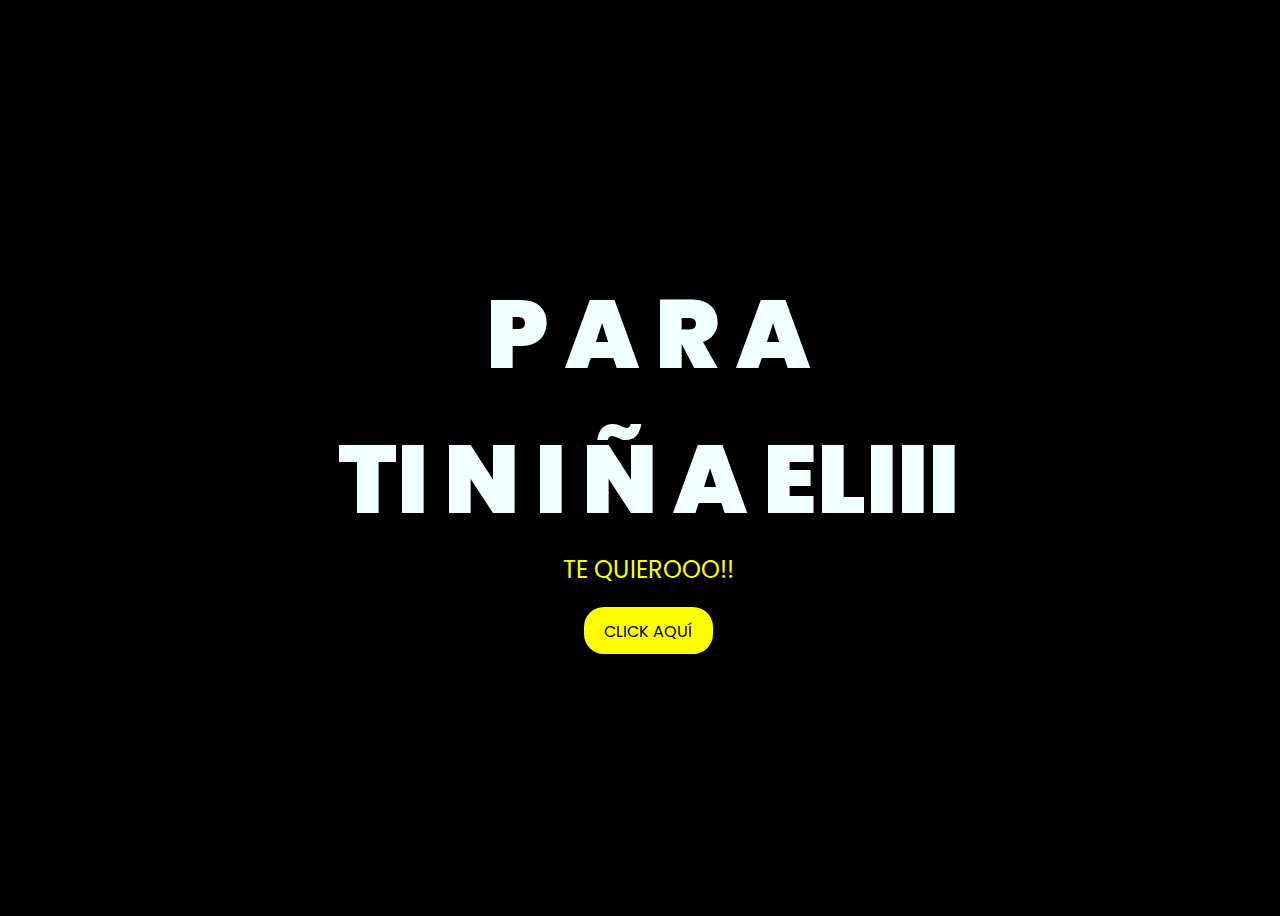
<file: index.html>
<!DOCTYPE html>
<html lang="en">
<head>
    <meta charset="UTF-8">
    <meta http-equiv="X-UA-Compatible" content="IE=edge">
    <meta name="viewport" content="width=device-width, initial-scale=1.0">
    <link rel="stylesheet" href="style.css">
    <link rel="icon" href="flowers.png" type="image/x-icon">
    <title>FLORES</title>
</head>
<body>
    <div class="greetings">

        <span>P</span>
        <span>A</span>
        <span>R</span>
        <span>A</span>

    </div>
    <div class="greetings">
        <span>TI</span>
        <span>N</span>
        <span>I</span>
        <span>Ñ</span>
        <span>A</span>
        <span></span>
        <span>ELIII</span>

        
    </div>
    <div class="description">
        <span>TE QUIEROOO!!</span>
    </div>
    <div class="button">
        <button>
            <a href="FLORESSS.html">CLICK AQUÍ</a>
        </button>
        
    </div>
</body>
</html>
</file>
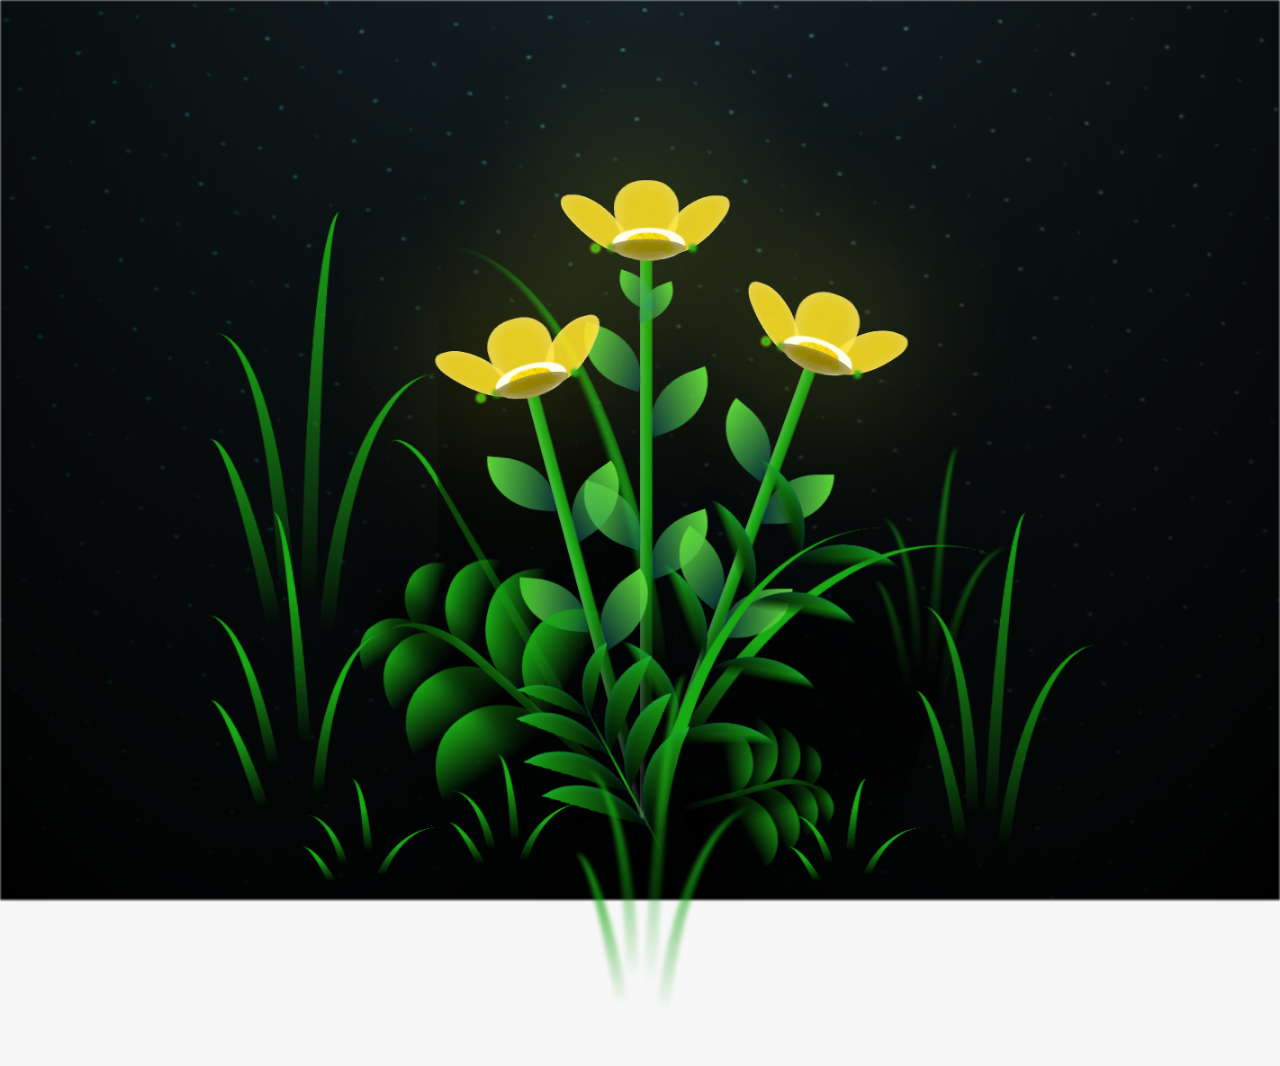
<file: FLOR.html>
<!DOCTYPE html>
<html lang="en">
<head>
    <meta charset="UTF-8">
    <meta http-equiv="X-UA-Compatible" content="IE=edge">
    <meta name="viewport" content="width=device-width, initial-scale=1.0">
    <link rel="stylesheet" href="main.css">
    <link rel="icon" href="flowers.png" type="image/x-icon">
    <title>FLORES</title>
</head>

<body class="container">
    <div class="night"></div>
    <div class="flowers">
      <div class="flower flower--1">
        <div class="flower__leafs flower__leafs--1">
          <div class="flower__leaf flower__leaf--1"></div>
          <div class="flower__leaf flower__leaf--2"></div>
          <div class="flower__leaf flower__leaf--3"></div>
          <div class="flower__leaf flower__leaf--4"></div>
          <div class="flower__white-circle"></div>
  
          <div class="flower__light flower__light--1"></div>
          <div class="flower__light flower__light--2"></div>
          <div class="flower__light flower__light--3"></div>
          <div class="flower__light flower__light--4"></div>
          <div class="flower__light flower__light--5"></div>
          <div class="flower__light flower__light--6"></div>
          <div class="flower__light flower__light--7"></div>
          <div class="flower__light flower__light--8"></div>
  
        </div>
        <div class="flower__line">
          <div class="flower__line__leaf flower__line__leaf--1"></div>
          <div class="flower__line__leaf flower__line__leaf--2"></div>
          <div class="flower__line__leaf flower__line__leaf--3"></div>
          <div class="flower__line__leaf flower__line__leaf--4"></div>
          <div class="flower__line__leaf flower__line__leaf--5"></div>
          <div class="flower__line__leaf flower__line__leaf--6"></div>
        </div>
      </div>
  
      <div class="flower flower--2">
        <div class="flower__leafs flower__leafs--2">
          <div class="flower__leaf flower__leaf--1"></div>
          <div class="flower__leaf flower__leaf--2"></div>
          <div class="flower__leaf flower__leaf--3"></div>
          <div class="flower__leaf flower__leaf--4"></div>
          <div class="flower__white-circle"></div>
  
          <div class="flower__light flower__light--1"></div>
          <div class="flower__light flower__light--2"></div>
          <div class="flower__light flower__light--3"></div>
          <div class="flower__light flower__light--4"></div>
          <div class="flower__light flower__light--5"></div>
          <div class="flower__light flower__light--6"></div>
          <div class="flower__light flower__light--7"></div>
          <div class="flower__light flower__light--8"></div>
  
        </div>
        <div class="flower__line">
          <div class="flower__line__leaf flower__line__leaf--1"></div>
          <div class="flower__line__leaf flower__line__leaf--2"></div>
          <div class="flower__line__leaf flower__line__leaf--3"></div>
          <div class="flower__line__leaf flower__line__leaf--4"></div>
        </div>
      </div>
  
      <div class="flower flower--3">
        <div class="flower__leafs flower__leafs--3">
          <div class="flower__leaf flower__leaf--1"></div>
          <div class="flower__leaf flower__leaf--2"></div>
          <div class="flower__leaf flower__leaf--3"></div>
          <div class="flower__leaf flower__leaf--4"></div>
          <div class="flower__white-circle"></div>
  
          <div class="flower__light flower__light--1"></div>
          <div class="flower__light flower__light--2"></div>
          <div class="flower__light flower__light--3"></div>
          <div class="flower__light flower__light--4"></div>
          <div class="flower__light flower__light--5"></div>
          <div class="flower__light flower__light--6"></div>
          <div class="flower__light flower__light--7"></div>
          <div class="flower__light flower__light--8"></div>
  
        </div>
        <div class="flower__line">
          <div class="flower__line__leaf flower__line__leaf--1"></div>
          <div class="flower__line__leaf flower__line__leaf--2"></div>
          <div class="flower__line__leaf flower__line__leaf--3"></div>
          <div class="flower__line__leaf flower__line__leaf--4"></div>
        </div>
      </div>
  
      <div class="grow-ans" style="--d:1.2s">
        <div class="flower__g-long">
          <div class="flower__g-long__top"></div>
          <div class="flower__g-long__bottom"></div>
        </div>
      </div>
  
      <div class="growing-grass">
        <div class="flower__grass flower__grass--1">
          <div class="flower__grass--top"></div>
          <div class="flower__grass--bottom"></div>
          <div class="flower__grass__leaf flower__grass__leaf--1"></div>
          <div class="flower__grass__leaf flower__grass__leaf--2"></div>
          <div class="flower__grass__leaf flower__grass__leaf--3"></div>
          <div class="flower__grass__leaf flower__grass__leaf--4"></div>
          <div class="flower__grass__leaf flower__grass__leaf--5"></div>
          <div class="flower__grass__leaf flower__grass__leaf--6"></div>
          <div class="flower__grass__leaf flower__grass__leaf--7"></div>
          <div class="flower__grass__leaf flower__grass__leaf--8"></div>
          <div class="flower__grass__overlay"></div>
        </div>
      </div>
  
      <div class="growing-grass">
        <div class="flower__grass flower__grass--2">
          <div class="flower__grass--top"></div>
          <div class="flower__grass--bottom"></div>
          <div class="flower__grass__leaf flower__grass__leaf--1"></div>
          <div class="flower__grass__leaf flower__grass__leaf--2"></div>
          <div class="flower__grass__leaf flower__grass__leaf--3"></div>
          <div class="flower__grass__leaf flower__grass__leaf--4"></div>
          <div class="flower__grass__leaf flower__grass__leaf--5"></div>
          <div class="flower__grass__leaf flower__grass__leaf--6"></div>
          <div class="flower__grass__leaf flower__grass__leaf--7"></div>
          <div class="flower__grass__leaf flower__grass__leaf--8"></div>
          <div class="flower__grass__overlay"></div>
        </div>
      </div>
  
      <div class="grow-ans" style="--d:2.4s">
        <div class="flower__g-right flower__g-right--1">
          <div class="leaf"></div>
        </div>
      </div>
  
      <div class="grow-ans" style="--d:2.8s">
        <div class="flower__g-right flower__g-right--2">
          <div class="leaf"></div>
        </div>
      </div>
  
      <div class="grow-ans" style="--d:2.8s">
        <div class="flower__g-front">
          <div class="flower__g-front__leaf-wrapper flower__g-front__leaf-wrapper--1">
            <div class="flower__g-front__leaf"></div>
          </div>
          <div class="flower__g-front__leaf-wrapper flower__g-front__leaf-wrapper--2">
            <div class="flower__g-front__leaf"></div>
          </div>
          <div class="flower__g-front__leaf-wrapper flower__g-front__leaf-wrapper--3">
            <div class="flower__g-front__leaf"></div>
          </div>
          <div class="flower__g-front__leaf-wrapper flower__g-front__leaf-wrapper--4">
            <div class="flower__g-front__leaf"></div>
          </div>
          <div class="flower__g-front__leaf-wrapper flower__g-front__leaf-wrapper--5">
            <div class="flower__g-front__leaf"></div>
          </div>
          <div class="flower__g-front__leaf-wrapper flower__g-front__leaf-wrapper--6">
            <div class="flower__g-front__leaf"></div>
          </div>
          <div class="flower__g-front__leaf-wrapper flower__g-front__leaf-wrapper--7">
            <div class="flower__g-front__leaf"></div>
          </div>
          <div class="flower__g-front__leaf-wrapper flower__g-front__leaf-wrapper--8">
            <div class="flower__g-front__leaf"></div>
          </div>
          <div class="flower__g-front__line"></div>
        </div>
      </div>
  
      <div class="grow-ans" style="--d:3.2s">
        <div class="flower__g-fr">
          <div class="leaf"></div>
          <div class="flower__g-fr__leaf flower__g-fr__leaf--1"></div>
          <div class="flower__g-fr__leaf flower__g-fr__leaf--2"></div>
          <div class="flower__g-fr__leaf flower__g-fr__leaf--3"></div>
          <div class="flower__g-fr__leaf flower__g-fr__leaf--4"></div>
          <div class="flower__g-fr__leaf flower__g-fr__leaf--5"></div>
          <div class="flower__g-fr__leaf flower__g-fr__leaf--6"></div>
          <div class="flower__g-fr__leaf flower__g-fr__leaf--7"></div>
          <div class="flower__g-fr__leaf flower__g-fr__leaf--8"></div>
        </div>
      </div>
  
      <div class="long-g long-g--0">
        <div class="grow-ans" style="--d:3s">
          <div class="leaf leaf--0"></div>
        </div>
        <div class="grow-ans" style="--d:2.2s">
          <div class="leaf leaf--1"></div>
        </div>
        <div class="grow-ans" style="--d:3.4s">
          <div class="leaf leaf--2"></div>
        </div>
        <div class="grow-ans" style="--d:3.6s">
          <div class="leaf leaf--3"></div>
        </div>
      </div>
  
      <div class="long-g long-g--1">
        <div class="grow-ans" style="--d:3.6s">
          <div class="leaf leaf--0"></div>
        </div>
        <div class="grow-ans" style="--d:3.8s">
          <div class="leaf leaf--1"></div>
        </div>
        <div class="grow-ans" style="--d:4s">
          <div class="leaf leaf--2"></div>
        </div>
        <div class="grow-ans" style="--d:4.2s">
          <div class="leaf leaf--3"></div>
        </div>
      </div>
  
      <div class="long-g long-g--2">
        <div class="grow-ans" style="--d:4s">
          <div class="leaf leaf--0"></div>
        </div>
        <div class="grow-ans" style="--d:4.2s">
          <div class="leaf leaf--1"></div>
        </div>
        <div class="grow-ans" style="--d:4.4s">
          <div class="leaf leaf--2"></div>
        </div>
        <div class="grow-ans" style="--d:4.6s">
          <div class="leaf leaf--3"></div>
        </div>
      </div>
  
      <div class="long-g long-g--3">
        <div class="grow-ans" style="--d:4s">
          <div class="leaf leaf--0"></div>
        </div>
        <div class="grow-ans" style="--d:4.2s">
          <div class="leaf leaf--1"></div>
        </div>
        <div class="grow-ans" style="--d:3s">
          <div class="leaf leaf--2"></div>
        </div>
        <div class="grow-ans" style="--d:3.6s">
          <div class="leaf leaf--3"></div>
        </div>
      </div>
  
      <div class="long-g long-g--4">
        <div class="grow-ans" style="--d:4s">
          <div class="leaf leaf--0"></div>
        </div>
        <div class="grow-ans" style="--d:4.2s">
          <div class="leaf leaf--1"></div>
        </div>
        <div class="grow-ans" style="--d:3s">
          <div class="leaf leaf--2"></div>
        </div>
        <div class="grow-ans" style="--d:3.6s">
          <div class="leaf leaf--3"></div>
        </div>
      </div>
  
      <div class="long-g long-g--5">
        <div class="grow-ans" style="--d:4s">
          <div class="leaf leaf--0"></div>
        </div>
        <div class="grow-ans" style="--d:4.2s">
          <div class="leaf leaf--1"></div>
        </div>
        <div class="grow-ans" style="--d:3s">
          <div class="leaf leaf--2"></div>
        </div>
        <div class="grow-ans" style="--d:3.6s">
          <div class="leaf leaf--3"></div>
        </div>
      </div>
  
      <div class="long-g long-g--6">
        <div class="grow-ans" style="--d:4.2s">
          <div class="leaf leaf--0"></div>
        </div>
        <div class="grow-ans" style="--d:4.4s">
          <div class="leaf leaf--1"></div>
        </div>
        <div class="grow-ans" style="--d:4.6s">
          <div class="leaf leaf--2"></div>
        </div>
        <div class="grow-ans" style="--d:4.8s">
          <div class="leaf leaf--3"></div>
        </div>
      </div>
  
      <div class="long-g long-g--7">
        <div class="grow-ans" style="--d:3s">
          <div class="leaf leaf--0"></div>
        </div>
        <div class="grow-ans" style="--d:3.2s">
          <div class="leaf leaf--1"></div>
        </div>
        <div class="grow-ans" style="--d:3.5s">
          <div class="leaf leaf--2"></div>
        </div>
        <div class="grow-ans" style="--d:3.6s">
          <div class="leaf leaf--3"></div>
        </div>
      </div>
    </div>
    <script src="main.js"></script>
  </body>
</html>
</file>
<file: style.css>
@import url('https://fonts.googleapis.com/css2?family=Poppins:ital,wght@0,500;1,900&display=swap');
*{
    font-family: 'Poppins',cursive;
}
body{
    color: azure;
    width: 100%;
    height: 100vh;
    display: flex;
    flex-direction: column;
    align-items: center;
    justify-content: center;
    background-color: black;
}
.greetings{
    font-size: 6rem;
    font-weight: 900;
}
.greetings > span{
    animation: glow 4s ease-in-out infinite;
}
@keyframes glow{
    0%, 100%{
        color: #fff;
        text-shadow: 0 0 12px #fbff00, 0 0 50px #fbff00, 0 0 100px #fbff00;
    }
    10%, 90%{
        color: #696565;
        text-shadow: none;
    }
}
.greetings > span:nth-child(2){
    animation-delay: .2s ;
}
.greetings > span:nth-child(3){
    animation-delay: .4s ;
}
.greetings > span:nth-child(4){
    animation-delay: .6s;
}
.greetings > span:nth-child(5){
    animation-delay: .8s;
}
.greetings > span:nth-child(6){
    animation-delay: 1s;
}
.greetings > span:nth-child(7){
    animation-delay: 1.2s;
}
.description{
    font-size: 1.5rem;
    margin-bottom: 20px;
}

.button a{
    text-decoration: none;
    font-size: 1rem;
    color: #111;
}

@media screen and (max-width:574px){
    .greetings{
        display: block;
        font-size: 3rem;
        font-weight: 500;
        text-align: center;
    }
    .description{
        font-size: 1rem;
    }
    
    .button a{
        font-size: .5rem;
    }
}

.description{
    color: #fbff00;
}

/* Estilo para el botón */
.button button {
    background-color: yellow; /* Fondo amarillo */
    border: none; /* Sin bordes */
    padding: 10px 20px; /* Ajusta el relleno según tu preferencia */
    font-size: 18px; /* Tamaño de fuente */
    cursor: pointer;
    position: relative; /* Necesario para el resplandor */
    border-radius: 20px; /* Esquinas redondeadas */
    transition: background-color 0.3s ease-in-out; /* Transición suave para el color de fondo */
  }
  
  /* Estilo para el enlace dentro del botón */
  .button button a {
    text-decoration: none; /* Elimina el subrayado del enlace */
    color: inherit; /* Hereda el color del texto del botón */
  }
  
  /* Efecto de resplandor al pasar el cursor sobre el botón */
  .button button:hover {
    background-color: orange; /* Cambia el color de fondo al pasar el mouse a naranja */
    box-shadow: 0 0 10px yellow, 0 0 20px yellow, 0 0 30px yellow; /* Efecto de resplandor amarillo */
  }
</file>
<file: main.css>
*,
*::after,
*::before {
  padding: 0;
  margin: 0;
  box-sizing: border-box;
}

:root {
  --dark-color: #000;
}

body {
  display: flex;
  align-items: flex-end;
  justify-content: center;
  min-height: 100vh;
  background-color: var(--dark-color);
  overflow: hidden;
  perspective: 1000px;
}

#lyrics {
  font-size: 28px;
  font-family: "Franklin Gothic Medium", "Arial Narrow", Arial, sans-serif;
  color: white;
  position: absolute;
  margin-bottom: 20%;
  z-index: 1;
  font-weight: bold;
  letter-spacing: 4px;
}
@media only screen and (max-width: 600px) {
  /* Estilos específicos para dispositivos con un ancho máximo de 600px */
  #lyrics {
      font-size: 14px; /* Reduce el tamaño del texto para dispositivos más pequeños */
      margin-bottom: 530px;
      letter-spacing: 3px;
  }

}
.titulo {
  margin-bottom: 180px;
  font-family: "Arial Narrow", Arial, sans-serif;
  color: yellow;
  position: absolute;
  font-weight: bold;
  letter-spacing: 10px;
  opacity: 0;
  animation: fadeIn 3s ease-in-out forwards;
  text-align: center;
}
@keyframes fadeIn {
  from {
    opacity: 0;
  }
  to {
    opacity: 1;
  }
}

.night {
  z-index: -1;
  position: absolute;
  left: 50%;
  top: 0;
  transform: translateX(-50%);
  width: 100%;
  height: 100%;
  filter: blur(0.1vmin);
  background-image: radial-gradient(
      ellipse at top,
      transparent 0%,
      var(--dark-color)
    ),
    radial-gradient(
      ellipse at bottom,
      var(--dark-color),
      rgba(145, 233, 255, 0.2)
    ),
    repeating-linear-gradient(
      220deg,
      rgb(0, 0, 0) 0px,
      rgb(0, 0, 0) 19px,
      transparent 19px,
      transparent 22px
    ),
    repeating-linear-gradient(
      189deg,
      rgb(0, 0, 0) 0px,
      rgb(0, 0, 0) 19px,
      transparent 19px,
      transparent 22px
    ),
    repeating-linear-gradient(
      148deg,
      rgb(0, 0, 0) 0px,
      rgb(0, 0, 0) 19px,
      transparent 19px,
      transparent 22px
    ),
    linear-gradient(90deg, rgb(0, 255, 250), rgb(240, 240, 240));
}

.flowers {
  position: relative;
  transform: scale(0.9);
  /*margin-bottom: 100px;
  */
}

@media only screen and (max-width: 600px) {
  /* Estilos específicos para dispositivos con un ancho máximo de 600px */
.flowers {
      font-size: 14px;
      margin-bottom: 35%;
      letter-spacing: 3px;
      transform: scale(1.0);
}

}

.flower {
  position: absolute;
  bottom: 10vmin;
  transform-origin: bottom center;
  z-index: 10;
  --fl-speed: 0.8s;
}
.flower--1 {
  -webkit-animation: moving-flower-1 4s linear infinite;
  animation: moving-flower-1 4s linear infinite;
}
.flower--1 .flower__line {
  height: 70vmin;
  -webkit-animation-delay: 0.3s;
  animation-delay: 0.3s;
}
.flower--1 .flower__line__leaf--1 {
  -webkit-animation: blooming-leaf-right var(--fl-speed) 1.6s backwards;
  animation: blooming-leaf-right var(--fl-speed) 1.6s backwards;
}
.flower--1 .flower__line__leaf--2 {
  -webkit-animation: blooming-leaf-right var(--fl-speed) 1.4s backwards;
  animation: blooming-leaf-right var(--fl-speed) 1.4s backwards;
}
.flower--1 .flower__line__leaf--3 {
  -webkit-animation: blooming-leaf-left var(--fl-speed) 1.2s backwards;
  animation: blooming-leaf-left var(--fl-speed) 1.2s backwards;
}
.flower--1 .flower__line__leaf--4 {
  -webkit-animation: blooming-leaf-left var(--fl-speed) 1s backwards;
  animation: blooming-leaf-left var(--fl-speed) 1s backwards;
}
.flower--1 .flower__line__leaf--5 {
  -webkit-animation: blooming-leaf-right var(--fl-speed) 1.8s backwards;
  animation: blooming-leaf-right var(--fl-speed) 1.8s backwards;
}
.flower--1 .flower__line__leaf--6 {
  -webkit-animation: blooming-leaf-left var(--fl-speed) 2s backwards;
  animation: blooming-leaf-left var(--fl-speed) 2s backwards;
}
.flower--2 {
  left: 50%;
  transform: rotate(20deg);
  -webkit-animation: moving-flower-2 4s linear infinite;
  animation: moving-flower-2 4s linear infinite;
}
.flower--2 .flower__line {
  height: 60vmin;
  -webkit-animation-delay: 0.6s;
  animation-delay: 0.6s;
}
.flower--2 .flower__line__leaf--1 {
  -webkit-animation: blooming-leaf-right var(--fl-speed) 1.9s backwards;
  animation: blooming-leaf-right var(--fl-speed) 1.9s backwards;
}
.flower--2 .flower__line__leaf--2 {
  -webkit-animation: blooming-leaf-right var(--fl-speed) 1.7s backwards;
  animation: blooming-leaf-right var(--fl-speed) 1.7s backwards;
}
.flower--2 .flower__line__leaf--3 {
  -webkit-animation: blooming-leaf-left var(--fl-speed) 1.5s backwards;
  animation: blooming-leaf-left var(--fl-speed) 1.5s backwards;
}
.flower--2 .flower__line__leaf--4 {
  -webkit-animation: blooming-leaf-left var(--fl-speed) 1.3s backwards;
  animation: blooming-leaf-left var(--fl-speed) 1.3s backwards;
}
.flower--3 {
  left: 50%;
  transform: rotate(-15deg);
  -webkit-animation: moving-flower-3 4s linear infinite;
  animation: moving-flower-3 4s linear infinite;
}
.flower--3 .flower__line {
  -webkit-animation-delay: 0.9s;
  animation-delay: 0.9s;
}
.flower--3 .flower__line__leaf--1 {
  -webkit-animation: blooming-leaf-right var(--fl-speed) 2.5s backwards;
  animation: blooming-leaf-right var(--fl-speed) 2.5s backwards;
}
.flower--3 .flower__line__leaf--2 {
  -webkit-animation: blooming-leaf-right var(--fl-speed) 2.3s backwards;
  animation: blooming-leaf-right var(--fl-speed) 2.3s backwards;
}
.flower--3 .flower__line__leaf--3 {
  -webkit-animation: blooming-leaf-left var(--fl-speed) 2.1s backwards;
  animation: blooming-leaf-left var(--fl-speed) 2.1s backwards;
}
.flower--3 .flower__line__leaf--4 {
  -webkit-animation: blooming-leaf-left var(--fl-speed) 1.9s backwards;
  animation: blooming-leaf-left var(--fl-speed) 1.9s backwards;
}
.flower__leafs {
  position: relative;
  -webkit-animation: blooming-flower 2s backwards;
  animation: blooming-flower 2s backwards;
}
.flower__leafs--1 {
  -webkit-animation-delay: 1.1s;
  animation-delay: 1.1s;
}
.flower__leafs--2 {
  -webkit-animation-delay: 1.4s;
  animation-delay: 1.4s;
}
.flower__leafs--3 {
  -webkit-animation-delay: 1.7s;
  animation-delay: 1.7s;
}
.flower__leafs::after {
  content: "";
  position: absolute;
  left: 0;
  top: 0;
  transform: translate(-50%, -100%);
  width: 8vmin;
  height: 8vmin;
  background-color: #f9fd25;
  /* background-color: #fd2525; */
  filter: blur(10vmin);
}
.flower__leaf {
  position: absolute;
  bottom: 0;
  left: 50%;
  width: 8vmin;
  height: 11vmin;
  border-radius: 51% 49% 47% 53%/44% 45% 55% 69%;
  background-color: #253bfd;
  background-color: #fddd25;
  transform-origin: bottom center;
  opacity: 0.9;
  box-shadow: inset 0 0 2vmin rgba(255, 255, 255, 0.5);
}
.flower__leaf--1 {
  transform: translate(-10%, 1%) rotateY(40deg) rotateX(-50deg);
}
.flower__leaf--2 {
  transform: translate(-50%, -4%) rotateX(40deg);
}
.flower__leaf--3 {
  transform: translate(-90%, 0%) rotateY(45deg) rotateX(50deg);
}
.flower__leaf--4 {
  width: 8vmin;
  height: 8vmin;
  transform-origin: bottom left;
  border-radius: 4vmin 10vmin 4vmin 4vmin;
  transform: translate(0%, 18%) rotateX(70deg) rotate(-43deg);
  background-color: #7c6901;
  z-index: 1;
  opacity: 0.8;
}
.flower__white-circle {
  position: absolute;
  left: -3.5vmin;
  top: -3vmin;
  width: 9vmin;
  height: 4vmin;
  border-radius: 50%;
  background-color: #fff;
}
.flower__white-circle::after {
  content: "";
  position: absolute;
  left: 50%;
  top: 45%;
  transform: translate(-50%, -50%);
  width: 60%;
  height: 60%;
  border-radius: inherit;
  background-image: repeating-linear-gradient(
      135deg,
      rgba(0, 0, 0, 0.03) 0px,
      rgba(0, 0, 0, 0.03) 1px,
      transparent 1px,
      transparent 12px
    ),
    repeating-linear-gradient(
      45deg,
      rgba(0, 0, 0, 0.03) 0px,
      rgba(0, 0, 0, 0.03) 1px,
      transparent 1px,
      transparent 12px
    ),
    repeating-linear-gradient(
      67.5deg,
      rgba(0, 0, 0, 0.03) 0px,
      rgba(0, 0, 0, 0.03) 1px,
      transparent 1px,
      transparent 12px
    ),
    repeating-linear-gradient(
      135deg,
      rgba(0, 0, 0, 0.03) 0px,
      rgba(0, 0, 0, 0.03) 1px,
      transparent 1px,
      transparent 12px
    ),
    repeating-linear-gradient(
      45deg,
      rgba(0, 0, 0, 0.03) 0px,
      rgba(0, 0, 0, 0.03) 1px,
      transparent 1px,
      transparent 12px
    ),
    repeating-linear-gradient(
      112.5deg,
      rgba(0, 0, 0, 0.03) 0px,
      rgba(0, 0, 0, 0.03) 1px,
      transparent 1px,
      transparent 12px
    ),
    repeating-linear-gradient(
      112.5deg,
      rgba(0, 0, 0, 0.03) 0px,
      rgba(0, 0, 0, 0.03) 1px,
      transparent 1px,
      transparent 12px
    ),
    repeating-linear-gradient(
      45deg,
      rgba(0, 0, 0, 0.03) 0px,
      rgba(0, 0, 0, 0.03) 1px,
      transparent 1px,
      transparent 12px
    ),
    repeating-linear-gradient(
      22.5deg,
      rgba(0, 0, 0, 0.03) 0px,
      rgba(0, 0, 0, 0.03) 1px,
      transparent 1px,
      transparent 12px
    ),
    repeating-linear-gradient(
      45deg,
      rgba(0, 0, 0, 0.03) 0px,
      rgba(0, 0, 0, 0.03) 1px,
      transparent 1px,
      transparent 12px
    ),
    repeating-linear-gradient(
      22.5deg,
      rgba(0, 0, 0, 0.03) 0px,
      rgba(0, 0, 0, 0.03) 1px,
      transparent 1px,
      transparent 12px
    ),
    repeating-linear-gradient(
      135deg,
      rgba(0, 0, 0, 0.03) 0px,
      rgba(0, 0, 0, 0.03) 1px,
      transparent 1px,
      transparent 12px
    ),
    repeating-linear-gradient(
      157.5deg,
      rgba(0, 0, 0, 0.03) 0px,
      rgba(0, 0, 0, 0.03) 1px,
      transparent 1px,
      transparent 12px
    ),
    repeating-linear-gradient(
      67.5deg,
      rgba(0, 0, 0, 0.03) 0px,
      rgba(0, 0, 0, 0.03) 1px,
      transparent 1px,
      transparent 12px
    ),
    repeating-linear-gradient(
      67.5deg,
      rgba(0, 0, 0, 0.03) 0px,
      rgba(0, 0, 0, 0.03) 1px,
      transparent 1px,
      transparent 12px
    ),
    linear-gradient(90deg, rgb(255, 235, 18), rgb(255, 206, 0));
}
.flower__line {
  height: 55vmin;
  width: 1.5vmin;
  background-image: linear-gradient(
      to left,
      rgba(0, 0, 0, 0.2),
      transparent,
      rgba(255, 255, 255, 0.2)
    ),
    linear-gradient(to top, transparent 10%, #1aaa15, #1aaa15);
  box-shadow: inset 0 0 2px rgba(0, 0, 0, 0.5);
  -webkit-animation: grow-flower-tree 4s backwards;
  animation: grow-flower-tree 4s backwards;
}
.flower__line__leaf {
  --w: 7vmin;
  --h: calc(var(--w) + 2vmin);
  position: absolute;
  top: 20%;
  left: 90%;
  width: var(--w);
  height: var(--h);
  border-top-right-radius: var(--h);
  border-bottom-left-radius: var(--h);
  background-image: linear-gradient(to top, rgba(20, 117, 122, 0.4), #5ed639);
}
.flower__line__leaf--1 {
  transform: rotate(70deg) rotateY(30deg);
}
.flower__line__leaf--2 {
  top: 45%;
  transform: rotate(70deg) rotateY(30deg);
}
.flower__line__leaf--3,
.flower__line__leaf--4,
.flower__line__leaf--6 {
  border-top-right-radius: 0;
  border-bottom-left-radius: 0;
  border-top-left-radius: var(--h);
  border-bottom-right-radius: var(--h);
  left: -460%;
  top: 12%;
  transform: rotate(-70deg) rotateY(30deg);
}
.flower__line__leaf--4 {
  top: 40%;
}
.flower__line__leaf--5 {
  top: 0;
  transform-origin: left;
  transform: rotate(70deg) rotateY(30deg) scale(0.6);
}
.flower__line__leaf--6 {
  top: -2%;
  left: -450%;
  transform-origin: right;
  transform: rotate(-70deg) rotateY(30deg) scale(0.6);
}
.flower__light {
  position: absolute;
  bottom: 0vmin;
  width: 1vmin;
  height: 1vmin;
  background-color: rgb(255, 251, 0);
  border-radius: 50%;
  filter: blur(0.2vmin);
  -webkit-animation: light-ans 4s linear infinite backwards;
  animation: light-ans 4s linear infinite backwards;
}
.flower__light:nth-child(odd) {
  background-color: #1aaa15;
}
.flower__light--1 {
  left: -2vmin;
  -webkit-animation-delay: 1s;
  animation-delay: 1s;
}
.flower__light--2 {
  left: 3vmin;
  -webkit-animation-delay: 0.5s;
  animation-delay: 0.5s;
}
.flower__light--3 {
  left: -6vmin;
  -webkit-animation-delay: 0.3s;
  animation-delay: 0.3s;
}
.flower__light--4 {
  left: 6vmin;
  -webkit-animation-delay: 0.9s;
  animation-delay: 0.9s;
}
.flower__light--5 {
  left: -1vmin;
  -webkit-animation-delay: 1.5s;
  animation-delay: 1.5s;
}
.flower__light--6 {
  left: -4vmin;
  -webkit-animation-delay: 3s;
  animation-delay: 3s;
}
.flower__light--7 {
  left: 3vmin;
  -webkit-animation-delay: 2s;
  animation-delay: 2s;
}
.flower__light--8 {
  left: -6vmin;
  -webkit-animation-delay: 3.5s;
  animation-delay: 3.5s;
}
.flower__grass {
  --c: #1aaa15;
  --line-w: 1.5vmin;
  position: absolute;
  bottom: 12vmin;
  left: -7vmin;
  display: flex;
  flex-direction: column;
  align-items: flex-end;
  z-index: 20;
  transform-origin: bottom center;
  transform: rotate(-48deg) rotateY(40deg);
}
.flower__grass--1 {
  -webkit-animation: moving-grass 2s linear infinite;
  animation: moving-grass 2s linear infinite;
}
.flower__grass--2 {
  left: 2vmin;
  bottom: 10vmin;
  transform: scale(0.5) rotate(75deg) rotateX(10deg) rotateY(-200deg);
  opacity: 0.8;
  z-index: 0;
  -webkit-animation: moving-grass--2 1.5s linear infinite;
  animation: moving-grass--2 1.5s linear infinite;
}
.flower__grass--top {
  width: 7vmin;
  height: 10vmin;
  border-top-right-radius: 100%;
  border-right: var(--line-w) solid var(--c);
  transform-origin: bottom center;
  transform: rotate(-2deg);
}
.flower__grass--bottom {
  margin-top: -2px;
  width: var(--line-w);
  height: 25vmin;
  background-image: linear-gradient(to top, transparent, var(--c));
}
.flower__grass__leaf {
  --size: 10vmin;
  position: absolute;
  width: calc(var(--size) * 2.1);
  height: var(--size);
  border-top-left-radius: var(--size);
  border-top-right-radius: var(--size);
  background-image: linear-gradient(
    to top,
    transparent,
    transparent 30%,
    var(--c)
  );
  z-index: 100;
}
.flower__grass__leaf--1 {
  top: -6%;
  left: 30%;
  --size: 6vmin;
  transform: rotate(-20deg);
  -webkit-animation: growing-grass-ans--1 2s 2.6s backwards;
  animation: growing-grass-ans--1 2s 2.6s backwards;
}
@-webkit-keyframes growing-grass-ans--1 {
  0% {
    transform-origin: bottom left;
    transform: rotate(-20deg) scale(0);
  }
}
@keyframes growing-grass-ans--1 {
  0% {
    transform-origin: bottom left;
    transform: rotate(-20deg) scale(0);
  }
}
.flower__grass__leaf--2 {
  top: -5%;
  left: -110%;
  --size: 6vmin;
  transform: rotate(10deg);
  -webkit-animation: growing-grass-ans--2 2s 2.4s linear backwards;
  animation: growing-grass-ans--2 2s 2.4s linear backwards;
}
@-webkit-keyframes growing-grass-ans--2 {
  0% {
    transform-origin: bottom right;
    transform: rotate(10deg) scale(0);
  }
}
@keyframes growing-grass-ans--2 {
  0% {
    transform-origin: bottom right;
    transform: rotate(10deg) scale(0);
  }
}
.flower__grass__leaf--3 {
  top: 5%;
  left: 60%;
  --size: 8vmin;
  transform: rotate(-18deg) rotateX(-20deg);
  -webkit-animation: growing-grass-ans--3 2s 2.2s linear backwards;
  animation: growing-grass-ans--3 2s 2.2s linear backwards;
}
@-webkit-keyframes growing-grass-ans--3 {
  0% {
    transform-origin: bottom left;
    transform: rotate(-18deg) rotateX(-20deg) scale(0);
  }
}
@keyframes growing-grass-ans--3 {
  0% {
    transform-origin: bottom left;
    transform: rotate(-18deg) rotateX(-20deg) scale(0);
  }
}
.flower__grass__leaf--4 {
  top: 6%;
  left: -135%;
  --size: 8vmin;
  transform: rotate(2deg);
  -webkit-animation: growing-grass-ans--4 2s 2s linear backwards;
  animation: growing-grass-ans--4 2s 2s linear backwards;
}
@-webkit-keyframes growing-grass-ans--4 {
  0% {
    transform-origin: bottom right;
    transform: rotate(2deg) scale(0);
  }
}
@keyframes growing-grass-ans--4 {
  0% {
    transform-origin: bottom right;
    transform: rotate(2deg) scale(0);
  }
}
.flower__grass__leaf--5 {
  top: 20%;
  left: 60%;
  --size: 10vmin;
  transform: rotate(-24deg) rotateX(-20deg);
  -webkit-animation: growing-grass-ans--5 2s 1.8s linear backwards;
  animation: growing-grass-ans--5 2s 1.8s linear backwards;
}
@-webkit-keyframes growing-grass-ans--5 {
  0% {
    transform-origin: bottom left;
    transform: rotate(-24deg) rotateX(-20deg) scale(0);
  }
}
@keyframes growing-grass-ans--5 {
  0% {
    transform-origin: bottom left;
    transform: rotate(-24deg) rotateX(-20deg) scale(0);
  }
}
.flower__grass__leaf--6 {
  top: 22%;
  left: -180%;
  --size: 10vmin;
  transform: rotate(10deg);
  -webkit-animation: growing-grass-ans--6 2s 1.6s linear backwards;
  animation: growing-grass-ans--6 2s 1.6s linear backwards;
}
@-webkit-keyframes growing-grass-ans--6 {
  0% {
    transform-origin: bottom right;
    transform: rotate(10deg) scale(0);
  }
}
@keyframes growing-grass-ans--6 {
  0% {
    transform-origin: bottom right;
    transform: rotate(10deg) scale(0);
  }
}
.flower__grass__leaf--7 {
  top: 39%;
  left: 70%;
  --size: 10vmin;
  transform: rotate(-10deg);
  -webkit-animation: growing-grass-ans--7 2s 1.4s linear backwards;
  animation: growing-grass-ans--7 2s 1.4s linear backwards;
}
@-webkit-keyframes growing-grass-ans--7 {
  0% {
    transform-origin: bottom left;
    transform: rotate(-10deg) scale(0);
  }
}
@keyframes growing-grass-ans--7 {
  0% {
    transform-origin: bottom left;
    transform: rotate(-10deg) scale(0);
  }
}
.flower__grass__leaf--8 {
  top: 40%;
  left: -215%;
  --size: 11vmin;
  transform: rotate(10deg);
  -webkit-animation: growing-grass-ans--8 2s 1.2s linear backwards;
  animation: growing-grass-ans--8 2s 1.2s linear backwards;
}
@-webkit-keyframes growing-grass-ans--8 {
  0% {
    transform-origin: bottom right;
    transform: rotate(10deg) scale(0);
  }
}
@keyframes growing-grass-ans--8 {
  0% {
    transform-origin: bottom right;
    transform: rotate(10deg) scale(0);
  }
}
.flower__grass__overlay {
  position: absolute;
  top: -10%;
  right: 0%;
  width: 100%;
  height: 100%;
  background-color: rgba(0, 0, 0, 0.6);
  filter: blur(1.5vmin);
  z-index: 100;
}
.flower__g-long {
  --w: 2vmin;
  --h: 6vmin;
  --c: #1aaa15;
  position: absolute;
  bottom: 10vmin;
  left: -3vmin;
  transform-origin: bottom center;
  transform: rotate(-30deg) rotateY(-20deg);
  display: flex;
  flex-direction: column;
  align-items: flex-end;
  -webkit-animation: flower-g-long-ans 3s linear infinite;
  animation: flower-g-long-ans 3s linear infinite;
}
@-webkit-keyframes flower-g-long-ans {
  0%,
  100% {
    transform: rotate(-30deg) rotateY(-20deg);
  }
  50% {
    transform: rotate(-32deg) rotateY(-20deg);
  }
}
@keyframes flower-g-long-ans {
  0%,
  100% {
    transform: rotate(-30deg) rotateY(-20deg);
  }
  50% {
    transform: rotate(-32deg) rotateY(-20deg);
  }
}
.flower__g-long__top {
  top: calc(var(--h) * -1);
  width: calc(var(--w) + 1vmin);
  height: var(--h);
  border-top-right-radius: 100%;
  border-right: 0.7vmin solid var(--c);
  transform: translate(-0.7vmin, 1vmin);
}
.flower__g-long__bottom {
  width: var(--w);
  height: 50vmin;
  transform-origin: bottom center;
  background-image: linear-gradient(to top, transparent 30%, var(--c));
  box-shadow: inset 0 0 2px rgba(0, 0, 0, 0.5);
  -webkit-clip-path: polygon(35% 0, 65% 1%, 100% 100%, 0% 100%);
  clip-path: polygon(35% 0, 65% 1%, 100% 100%, 0% 100%);
}
.flower__g-right {
  position: absolute;
  bottom: 6vmin;
  left: -2vmin;
  transform-origin: bottom left;
  transform: rotate(20deg);
}
.flower__g-right .leaf {
  width: 30vmin;
  height: 50vmin;
  border-top-left-radius: 100%;
  border-left: 2vmin solid #1aaa15;
  background-image: linear-gradient(
    to bottom,
    transparent,
    var(--dark-color) 60%
  );
  -webkit-mask-image: linear-gradient(to top, transparent 30%, #1aaa15 60%);
}
.flower__g-right--1 {
  -webkit-animation: flower-g-right-ans 2.5s linear infinite;
  animation: flower-g-right-ans 2.5s linear infinite;
}
.flower__g-right--2 {
  left: 5vmin;
  transform: rotateY(-180deg);
  -webkit-animation: flower-g-right-ans--2 3s linear infinite;
  animation: flower-g-right-ans--2 3s linear infinite;
}
.flower__g-right--2 .leaf {
  height: 75vmin;
  filter: blur(0.3vmin);
  opacity: 0.8;
}
@-webkit-keyframes flower-g-right-ans {
  0%,
  100% {
    transform: rotate(20deg);
  }
  50% {
    transform: rotate(24deg) rotateX(-20deg);
  }
}
@keyframes flower-g-right-ans {
  0%,
  100% {
    transform: rotate(20deg);
  }
  50% {
    transform: rotate(24deg) rotateX(-20deg);
  }
}
@-webkit-keyframes flower-g-right-ans--2 {
  0%,
  100% {
    transform: rotateY(-180deg) rotate(0deg) rotateX(-20deg);
  }
  50% {
    transform: rotateY(-180deg) rotate(6deg) rotateX(-20deg);
  }
}
@keyframes flower-g-right-ans--2 {
  0%,
  100% {
    transform: rotateY(-180deg) rotate(0deg) rotateX(-20deg);
  }
  50% {
    transform: rotateY(-180deg) rotate(6deg) rotateX(-20deg);
  }
}
.flower__g-front {
  position: absolute;
  bottom: 6vmin;
  left: 2.5vmin;
  z-index: 100;
  transform-origin: bottom center;
  transform: rotate(-28deg) rotateY(30deg) scale(1.04);
  -webkit-animation: flower__g-front-ans 2s linear infinite;
  animation: flower__g-front-ans 2s linear infinite;
}
@-webkit-keyframes flower__g-front-ans {
  0%,
  100% {
    transform: rotate(-28deg) rotateY(30deg) scale(1.04);
  }
  50% {
    transform: rotate(-35deg) rotateY(40deg) scale(1.04);
  }
}
@keyframes flower__g-front-ans {
  0%,
  100% {
    transform: rotate(-28deg) rotateY(30deg) scale(1.04);
  }
  50% {
    transform: rotate(-35deg) rotateY(40deg) scale(1.04);
  }
}
.flower__g-front__line {
  width: 0.3vmin;
  height: 20vmin;
  background-image: linear-gradient(
    to top,
    transparent,
    #1aaa15,
    transparent 100%
  );
  position: relative;
}
.flower__g-front__leaf-wrapper {
  position: absolute;
  top: 0;
  left: 0;
  transform-origin: bottom left;
  transform: rotate(10deg);
}
.flower__g-front__leaf-wrapper:nth-child(even) {
  left: 0vmin;
  transform: rotateY(-180deg) rotate(5deg);
  -webkit-animation: flower__g-front__leaf-left-ans 1s ease-in backwards;
  animation: flower__g-front__leaf-left-ans 1s ease-in backwards;
}
.flower__g-front__leaf-wrapper:nth-child(odd) {
  -webkit-animation: flower__g-front__leaf-ans 1s ease-in backwards;
  animation: flower__g-front__leaf-ans 1s ease-in backwards;
}
.flower__g-front__leaf-wrapper--1 {
  top: -8vmin;
  transform: scale(0.7);
  -webkit-animation: flower__g-front__leaf-ans 1s 5.5s ease-in backwards !important;
  animation: flower__g-front__leaf-ans 1s 5.5s ease-in backwards !important;
}
.flower__g-front__leaf-wrapper--2 {
  top: -8vmin;
  transform: rotateY(-180deg) scale(0.7) !important;
  -webkit-animation: flower__g-front__leaf-left-ans-2 1s 4.6s ease-in backwards !important;
  animation: flower__g-front__leaf-left-ans-2 1s 4.6s ease-in backwards !important;
}
.flower__g-front__leaf-wrapper--3 {
  top: -3vmin;
  -webkit-animation: flower__g-front__leaf-ans 1s 4.6s ease-in backwards;
  animation: flower__g-front__leaf-ans 1s 4.6s ease-in backwards;
}
.flower__g-front__leaf-wrapper--4 {
  top: -3vmin;
  transform: rotateY(-180deg) scale(0.9) !important;
  -webkit-animation: flower__g-front__leaf-left-ans-2 1s 4.6s ease-in backwards !important;
  animation: flower__g-front__leaf-left-ans-2 1s 4.6s ease-in backwards !important;
}
@-webkit-keyframes flower__g-front__leaf-left-ans-2 {
  0% {
    transform: rotateY(-180deg) scale(0);
  }
}
@keyframes flower__g-front__leaf-left-ans-2 {
  0% {
    transform: rotateY(-180deg) scale(0);
  }
}
.flower__g-front__leaf-wrapper--5,
.flower__g-front__leaf-wrapper--6 {
  top: 2vmin;
}
.flower__g-front__leaf-wrapper--7,
.flower__g-front__leaf-wrapper--8 {
  top: 6.5vmin;
}
.flower__g-front__leaf-wrapper--2 {
  -webkit-animation-delay: 5.2s !important;
  animation-delay: 5.2s !important;
}
.flower__g-front__leaf-wrapper--3 {
  -webkit-animation-delay: 4.9s !important;
  animation-delay: 4.9s !important;
}
.flower__g-front__leaf-wrapper--5 {
  -webkit-animation-delay: 4.3s !important;
  animation-delay: 4.3s !important;
}
.flower__g-front__leaf-wrapper--6 {
  -webkit-animation-delay: 4.1s !important;
  animation-delay: 4.1s !important;
}
.flower__g-front__leaf-wrapper--7 {
  -webkit-animation-delay: 3.8s !important;
  animation-delay: 3.8s !important;
}
.flower__g-front__leaf-wrapper--8 {
  -webkit-animation-delay: 3.5s !important;
  animation-delay: 3.5s !important;
}
@-webkit-keyframes flower__g-front__leaf-ans {
  0% {
    transform: rotate(10deg) scale(0);
  }
}
@keyframes flower__g-front__leaf-ans {
  0% {
    transform: rotate(10deg) scale(0);
  }
}
@-webkit-keyframes flower__g-front__leaf-left-ans {
  0% {
    transform: rotateY(-180deg) rotate(5deg) scale(0);
  }
}
@keyframes flower__g-front__leaf-left-ans {
  0% {
    transform: rotateY(-180deg) rotate(5deg) scale(0);
  }
}
.flower__g-front__leaf {
  width: 10vmin;
  height: 10vmin;
  border-radius: 100% 0% 0% 100%/100% 100% 0% 0%;
  box-shadow: inset 0 2px 1vmin hsla(184deg, 97%, 58%, 0.2);
  background-image: linear-gradient(
      to bottom left,
      transparent,
      var(--dark-color)
    ),
    linear-gradient(to bottom right, #1aaa15 50%, transparent 50%, transparent);
  -webkit-mask-image: linear-gradient(
    to bottom right,
    #1aaa15 50%,
    transparent 50%,
    transparent
  );
  mask-image: linear-gradient(
    to bottom right,
    #1aaa15 50%,
    transparent 50%,
    transparent
  );
}
.flower__g-fr {
  position: absolute;
  bottom: -4vmin;
  left: vmin;
  transform-origin: bottom left;
  z-index: 10;
  -webkit-animation: flower__g-fr-ans 2s linear infinite;
  animation: flower__g-fr-ans 2s linear infinite;
}
@-webkit-keyframes flower__g-fr-ans {
  0%,
  100% {
    transform: rotate(2deg);
  }
  50% {
    transform: rotate(4deg);
  }
}
@keyframes flower__g-fr-ans {
  0%,
  100% {
    transform: rotate(2deg);
  }
  50% {
    transform: rotate(4deg);
  }
}
.flower__g-fr .leaf {
  width: 30vmin;
  height: 50vmin;
  border-top-left-radius: 100%;
  border-left: 2vmin solid #1aaa15;
  -webkit-mask-image: linear-gradient(to top, transparent 25%, #1aaa15 50%);
  position: relative;
  z-index: 1;
}
.flower__g-fr__leaf {
  position: absolute;
  top: 0;
  left: 0;
  width: 10vmin;
  height: 10vmin;
  border-radius: 100% 0% 0% 100%/100% 100% 0% 0%;
  box-shadow: inset 0 2px 1vmin hsla(184deg, 97%, 58%, 0.2);
  background-image: linear-gradient(
      to bottom left,
      transparent,
      var(--dark-color) 98%
    ),
    linear-gradient(to bottom right, #1aaa15 45%, transparent 50%, transparent);
  -webkit-mask-image: linear-gradient(
    135deg,
    #1aaa15 40%,
    transparent 50%,
    transparent
  );
}
.flower__g-fr__leaf--1 {
  left: 20vmin;
  transform: rotate(45deg);
  -webkit-animation: flower__g-fr-leaft-ans-1 0.5s 5.2s linear backwards;
  animation: flower__g-fr-leaft-ans-1 0.5s 5.2s linear backwards;
}
@-webkit-keyframes flower__g-fr-leaft-ans-1 {
  0% {
    transform-origin: left;
    transform: rotate(45deg) scale(0);
  }
}
@keyframes flower__g-fr-leaft-ans-1 {
  0% {
    transform-origin: left;
    transform: rotate(45deg) scale(0);
  }
}
.flower__g-fr__leaf--2 {
  left: 12vmin;
  top: -7vmin;
  transform: rotate(25deg) rotateY(-180deg);
  -webkit-animation: flower__g-fr-leaft-ans-6 0.5s 5s linear backwards;
  animation: flower__g-fr-leaft-ans-6 0.5s 5s linear backwards;
}
.flower__g-fr__leaf--3 {
  left: 15vmin;
  top: 6vmin;
  transform: rotate(55deg);
  -webkit-animation: flower__g-fr-leaft-ans-5 0.5s 4.8s linear backwards;
  animation: flower__g-fr-leaft-ans-5 0.5s 4.8s linear backwards;
}
.flower__g-fr__leaf--4 {
  left: 6vmin;
  top: -2vmin;
  transform: rotate(25deg) rotateY(-180deg);
  -webkit-animation: flower__g-fr-leaft-ans-6 0.5s 4.6s linear backwards;
  animation: flower__g-fr-leaft-ans-6 0.5s 4.6s linear backwards;
}
.flower__g-fr__leaf--5 {
  left: 10vmin;
  top: 14vmin;
  transform: rotate(55deg);
  -webkit-animation: flower__g-fr-leaft-ans-5 0.5s 4.4s linear backwards;
  animation: flower__g-fr-leaft-ans-5 0.5s 4.4s linear backwards;
}
@-webkit-keyframes flower__g-fr-leaft-ans-5 {
  0% {
    transform-origin: left;
    transform: rotate(55deg) scale(0);
  }
}
@keyframes flower__g-fr-leaft-ans-5 {
  0% {
    transform-origin: left;
    transform: rotate(55deg) scale(0);
  }
}
.flower__g-fr__leaf--6 {
  left: 0vmin;
  top: 6vmin;
  transform: rotate(25deg) rotateY(-180deg);
  -webkit-animation: flower__g-fr-leaft-ans-6 0.5s 4.2s linear backwards;
  animation: flower__g-fr-leaft-ans-6 0.5s 4.2s linear backwards;
}
@-webkit-keyframes flower__g-fr-leaft-ans-6 {
  0% {
    transform-origin: right;
    transform: rotate(25deg) rotateY(-180deg) scale(0);
  }
}
@keyframes flower__g-fr-leaft-ans-6 {
  0% {
    transform-origin: right;
    transform: rotate(25deg) rotateY(-180deg) scale(0);
  }
}
.flower__g-fr__leaf--7 {
  left: 5vmin;
  top: 22vmin;
  transform: rotate(45deg);
  -webkit-animation: flower__g-fr-leaft-ans-7 0.5s 4s linear backwards;
  animation: flower__g-fr-leaft-ans-7 0.5s 4s linear backwards;
}
@-webkit-keyframes flower__g-fr-leaft-ans-7 {
  0% {
    transform-origin: left;
    transform: rotate(45deg) scale(0);
  }
}
@keyframes flower__g-fr-leaft-ans-7 {
  0% {
    transform-origin: left;
    transform: rotate(45deg) scale(0);
  }
}
.flower__g-fr__leaf--8 {
  left: -4vmin;
  top: 15vmin;
  transform: rotate(15deg) rotateY(-180deg);
  -webkit-animation: flower__g-fr-leaft-ans-8 0.5s 3.8s linear backwards;
  animation: flower__g-fr-leaft-ans-8 0.5s 3.8s linear backwards;
}
@-webkit-keyframes flower__g-fr-leaft-ans-8 {
  0% {
    transform-origin: right;
    transform: rotate(15deg) rotateY(-180deg) scale(0);
  }
}
@keyframes flower__g-fr-leaft-ans-8 {
  0% {
    transform-origin: right;
    transform: rotate(15deg) rotateY(-180deg) scale(0);
  }
}

.long-g {
  position: absolute;
  bottom: 25vmin;
  left: -42vmin;
  transform-origin: bottom left;
}
.long-g--1 {
  bottom: 0vmin;
  transform: scale(0.8) rotate(-5deg);
}
.long-g--1 .leaf {
  -webkit-mask-image: linear-gradient(
    to top,
    transparent 40%,
    #1aaa15 80%
  ) !important;
}
.long-g--1 .leaf--1 {
  --w: 5vmin;
  --h: 60vmin;
  left: -2vmin;
  transform: rotate(3deg) rotateY(-180deg);
}
.long-g--2,
.long-g--3 {
  bottom: -3vmin;
  left: -35vmin;
  transform-origin: center;
  transform: scale(0.6) rotateX(60deg);
}
.long-g--2 .leaf,
.long-g--3 .leaf {
  -webkit-mask-image: linear-gradient(
    to top,
    transparent 50%,
    #1aaa15 80%
  ) !important;
}
.long-g--2 .leaf--1,
.long-g--3 .leaf--1 {
  left: -1vmin;
  transform: rotateY(-180deg);
}
.long-g--3 {
  left: -17vmin;
  bottom: 0vmin;
}
.long-g--3 .leaf {
  -webkit-mask-image: linear-gradient(
    to top,
    transparent 40%,
    #1aaa15 80%
  ) !important;
}
.long-g--4 {
  left: 25vmin;
  bottom: -3vmin;
  transform-origin: center;
  transform: scale(0.6) rotateX(60deg);
}
.long-g--4 .leaf {
  -webkit-mask-image: linear-gradient(
    to top,
    transparent 50%,
    #1aaa15 80%
  ) !important;
}
.long-g--5 {
  left: 42vmin;
  bottom: 0vmin;
  transform: scale(0.8) rotate(2deg);
}
.long-g--6 {
  left: 0vmin;
  bottom: -20vmin;
  z-index: 100;
  filter: blur(0.3vmin);
  transform: scale(0.8) rotate(2deg);
}
.long-g--7 {
  left: 35vmin;
  bottom: 20vmin;
  z-index: -1;
  filter: blur(0.3vmin);
  transform: scale(0.6) rotate(2deg);
  opacity: 0.7;
}
.long-g .leaf {
  --w: 15vmin;
  --h: 40vmin;
  --c: #1aaa15;
  position: absolute;
  bottom: 0;
  width: var(--w);
  height: var(--h);
  border-top-left-radius: 100%;
  border-left: 2vmin solid var(--c);
  -webkit-mask-image: linear-gradient(
    to top,
    transparent 20%,
    var(--dark-color)
  );
  transform-origin: bottom center;
}
.long-g .leaf--0 {
  left: 2vmin;
  -webkit-animation: leaf-ans-1 4s linear infinite;
  animation: leaf-ans-1 4s linear infinite;
}
.long-g .leaf--1 {
  --w: 5vmin;
  --h: 60vmin;
  -webkit-animation: leaf-ans-1 4s linear infinite;
  animation: leaf-ans-1 4s linear infinite;
}
.long-g .leaf--2 {
  --w: 10vmin;
  --h: 40vmin;
  left: -0.5vmin;
  bottom: 5vmin;
  transform-origin: bottom left;
  transform: rotateY(-180deg);
  -webkit-animation: leaf-ans-2 3s linear infinite;
  animation: leaf-ans-2 3s linear infinite;
}
.long-g .leaf--3 {
  --w: 5vmin;
  --h: 30vmin;
  left: -1vmin;
  bottom: 3.2vmin;
  transform-origin: bottom left;
  transform: rotate(-10deg) rotateY(-180deg);
  -webkit-animation: leaf-ans-3 3s linear infinite;
  animation: leaf-ans-3 3s linear infinite;
}

@-webkit-keyframes leaf-ans-1 {
  0%,
  100% {
    transform: rotate(-5deg) scale(1);
  }
  50% {
    transform: rotate(5deg) scale(1.1);
  }
}

@keyframes leaf-ans-1 {
  0%,
  100% {
    transform: rotate(-5deg) scale(1);
  }
  50% {
    transform: rotate(5deg) scale(1.1);
  }
}
@-webkit-keyframes leaf-ans-2 {
  0%,
  100% {
    transform: rotateY(-180deg) rotate(5deg);
  }
  50% {
    transform: rotateY(-180deg) rotate(0deg) scale(1.1);
  }
}
@keyframes leaf-ans-2 {
  0%,
  100% {
    transform: rotateY(-180deg) rotate(5deg);
  }
  50% {
    transform: rotateY(-180deg) rotate(0deg) scale(1.1);
  }
}
@-webkit-keyframes leaf-ans-3 {
  0%,
  100% {
    transform: rotate(-10deg) rotateY(-180deg);
  }
  50% {
    transform: rotate(-20deg) rotateY(-180deg);
  }
}
@keyframes leaf-ans-3 {
  0%,
  100% {
    transform: rotate(-10deg) rotateY(-180deg);
  }
  50% {
    transform: rotate(-20deg) rotateY(-180deg);
  }
}
.grow-ans {
  -webkit-animation: grow-ans 2s var(--d) backwards;
  animation: grow-ans 2s var(--d) backwards;
}

@-webkit-keyframes grow-ans {
  0% {
    transform: scale(0);
    opacity: 0;
  }
}

@keyframes grow-ans {
  0% {
    transform: scale(0);
    opacity: 0;
  }
}
@-webkit-keyframes light-ans {
  0% {
    opacity: 0;
    transform: translateY(0vmin);
  }
  25% {
    opacity: 1;
    transform: translateY(-5vmin) translateX(-2vmin);
  }
  50% {
    opacity: 1;
    transform: translateY(-15vmin) translateX(2vmin);
    filter: blur(0.2vmin);
  }
  75% {
    transform: translateY(-20vmin) translateX(-2vmin);
    filter: blur(0.2vmin);
  }
  100% {
    transform: translateY(-30vmin);
    opacity: 0;
    filter: blur(1vmin);
  }
}
@keyframes light-ans {
  0% {
    opacity: 0;
    transform: translateY(0vmin);
  }
  25% {
    opacity: 1;
    transform: translateY(-5vmin) translateX(-2vmin);
  }
  50% {
    opacity: 1;
    transform: translateY(-15vmin) translateX(2vmin);
    filter: blur(0.2vmin);
  }
  75% {
    transform: translateY(-20vmin) translateX(-2vmin);
    filter: blur(0.2vmin);
  }
  100% {
    transform: translateY(-30vmin);
    opacity: 0;
    filter: blur(1vmin);
  }
}
@-webkit-keyframes moving-flower-1 {
  0%,
  100% {
    transform: rotate(2deg);
  }
  50% {
    transform: rotate(-2deg);
  }
}
@keyframes moving-flower-1 {
  0%,
  100% {
    transform: rotate(2deg);
  }
  50% {
    transform: rotate(-2deg);
  }
}
@-webkit-keyframes moving-flower-2 {
  0%,
  100% {
    transform: rotate(18deg);
  }
  50% {
    transform: rotate(14deg);
  }
}
@keyframes moving-flower-2 {
  0%,
  100% {
    transform: rotate(18deg);
  }
  50% {
    transform: rotate(14deg);
  }
}
@-webkit-keyframes moving-flower-3 {
  0%,
  100% {
    transform: rotate(-18deg);
  }
  50% {
    transform: rotate(-20deg) rotateY(-10deg);
  }
}
@keyframes moving-flower-3 {
  0%,
  100% {
    transform: rotate(-18deg);
  }
  50% {
    transform: rotate(-20deg) rotateY(-10deg);
  }
}
@-webkit-keyframes blooming-leaf-right {
  0% {
    transform-origin: left;
    transform: rotate(70deg) rotateY(30deg) scale(0);
  }
}
@keyframes blooming-leaf-right {
  0% {
    transform-origin: left;
    transform: rotate(70deg) rotateY(30deg) scale(0);
  }
}
@-webkit-keyframes blooming-leaf-left {
  0% {
    transform-origin: right;
    transform: rotate(-70deg) rotateY(30deg) scale(0);
  }
}
@keyframes blooming-leaf-left {
  0% {
    transform-origin: right;
    transform: rotate(-70deg) rotateY(30deg) scale(0);
  }
}
@-webkit-keyframes grow-flower-tree {
  0% {
    height: 0;
    border-radius: 1vmin;
  }
}
@keyframes grow-flower-tree {
  0% {
    height: 0;
    border-radius: 1vmin;
  }
}
@-webkit-keyframes blooming-flower {
  0% {
    transform: scale(0);
  }
}
@keyframes blooming-flower {
  0% {
    transform: scale(0);
  }
}
@-webkit-keyframes moving-grass {
  0%,
  100% {
    transform: rotate(-48deg) rotateY(40deg);
  }
  50% {
    transform: rotate(-50deg) rotateY(40deg);
  }
}
@keyframes moving-grass {
  0%,
  100% {
    transform: rotate(-48deg) rotateY(40deg);
  }
  50% {
    transform: rotate(-50deg) rotateY(40deg);
  }
}
@-webkit-keyframes moving-grass--2 {
  0%,
  100% {
    transform: scale(0.5) rotate(75deg) rotateX(10deg) rotateY(-200deg);
  }
  50% {
    transform: scale(0.5) rotate(79deg) rotateX(10deg) rotateY(-200deg);
  }
}
@keyframes moving-grass--2 {
  0%,
  100% {
    transform: scale(0.5) rotate(75deg) rotateX(10deg) rotateY(-200deg);
  }
  50% {
    transform: scale(0.5) rotate(79deg) rotateX(10deg) rotateY(-200deg);
  }
}
.growing-grass {
  -webkit-animation: growing-grass-ans 1s 2s backwards;
  animation: growing-grass-ans 1s 2s backwards;
}

@-webkit-keyframes growing-grass-ans {
  0% {
    transform: scale(0);
  }
}

@keyframes growing-grass-ans {
  0% {
    transform: scale(0);
  }
}
.container * {
  -webkit-animation-play-state: paused !important;
  animation-play-state: paused !important;
} /*# sourceMappingURL=main.css.map */


/* Reset de estilos básicos */
body, h1, p {
  margin: 0;
  padding: 0;
}

/* Estilos generales */
body {
  font-family: 'Arial', sans-serif;
  background-color: #f7f7f7;
  color: #333;
}

.container {
  max-width: 1200px;
  margin: 0 auto;
  padding: 20px;
}

h1 {
  font-size: 2em;
  line-height: 1.5;
  margin-bottom: 20px;
}

/* Media Queries para tamaños de pantalla diferentes */
@media screen and (max-width: 600px) {
  /* Estilos para pantallas pequeñas */
  h1 {
      font-size: 1.5em;
  }
}

@media screen and (min-width: 601px) and (max-width: 1024px) {
  /* Estilos para pantallas medianas */
  h1 {
      font-size: 1.8em;
  }
}

@media screen and (min-width: 1025px) {
  /* Estilos para pantallas grandes */
  h1 {
      font-size: 2em;
  }
}

/* Agregar más estilos según sea necesario */
</file>
